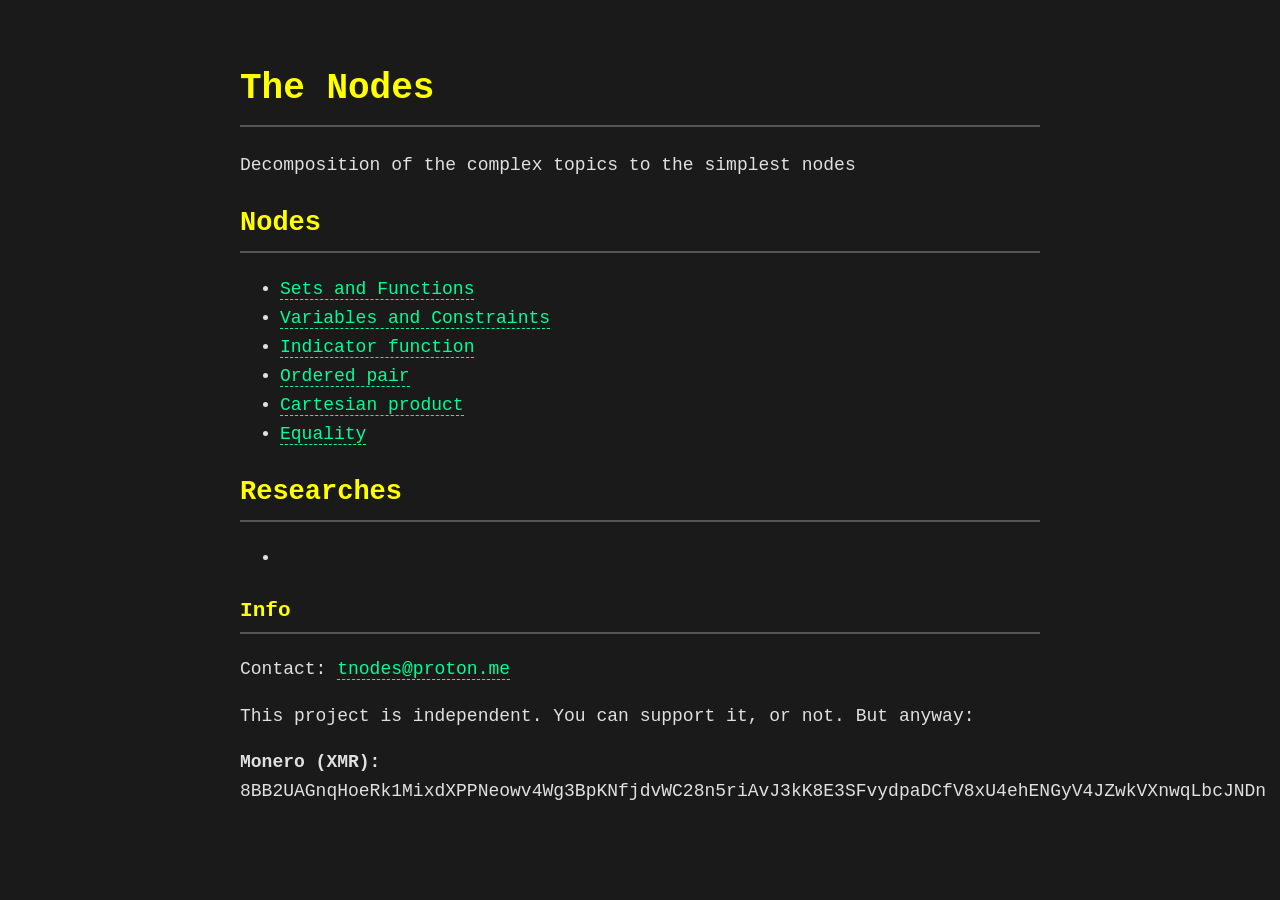
<file: index.html>
<!doctype html>
<html lang="en">
<head>
    <meta charset="utf-8">
    <meta name="viewport" content="width=device-width, initial-scale=1">
    <title>The Nodes</title>
    <link rel="stylesheet" href="style.css">
</head>
<body>
    <header>
        <h1>The Nodes</h1>
        <p>Decomposition of the complex topics to the simplest nodes</p>
    </header>
    <main>
        <h2>Nodes</h2>
        <ul>
            <li>
                <a href="nodes/cat.html">Sets and Functions</a>
                <span class="meta"></span>
            </li>
             <li>
                <a href="nodes/var.html">Variables and Constraints</a>
                <span class="meta"></span>
            </li>
            <li>
                <a href="nodes/ind.html">Indicator function</a>
                <span class="meta"></span>
            </li>
            <li>
                <a href="nodes/pair.html">Ordered pair</a>
                <span class="meta"></span>
            </li>
             <li>
                <a href="nodes/product.html">Cartesian product</a>
                <span class="meta"></span>
            </li>
            <li>
                <a href="nodes/eq.html">Equality</a>
                <span class="meta"></span>
            </li>
            <!-- next -->
        </ul>
        <h2>Researches</h2>
        <ul>
            <li>
            </li>
            <!--next -->
        </ul>
    </main>

    <footer>
        <h3>Info</h3>
        <p>Contact: <a href="mailto:tnodes@proton.me">tnodes@proton.me</a></p>
        <p>This project is independent. You can support it, or not. But anyway:</p>
        
        <p>
            <strong>Monero (XMR):</strong><br>
            <span class="crypto-address">8BB2UAGnqHoeRk1MixdXPPNeowv4Wg3BpKNfjdvWC28n5riAvJ3kK8E3SFvydpaDCfV8xU4ehENGyV4JZwkVXnwqLbcJNDn</span>
        </p>

<!--
        <p>
            <strong>Fiat:</strong> 
            <a href="ССЫЛКА_НА_BOOSTY">Donate via PayPal / Card</a>
        </p>
-->
    </footer>
</body>
</html>
</file>
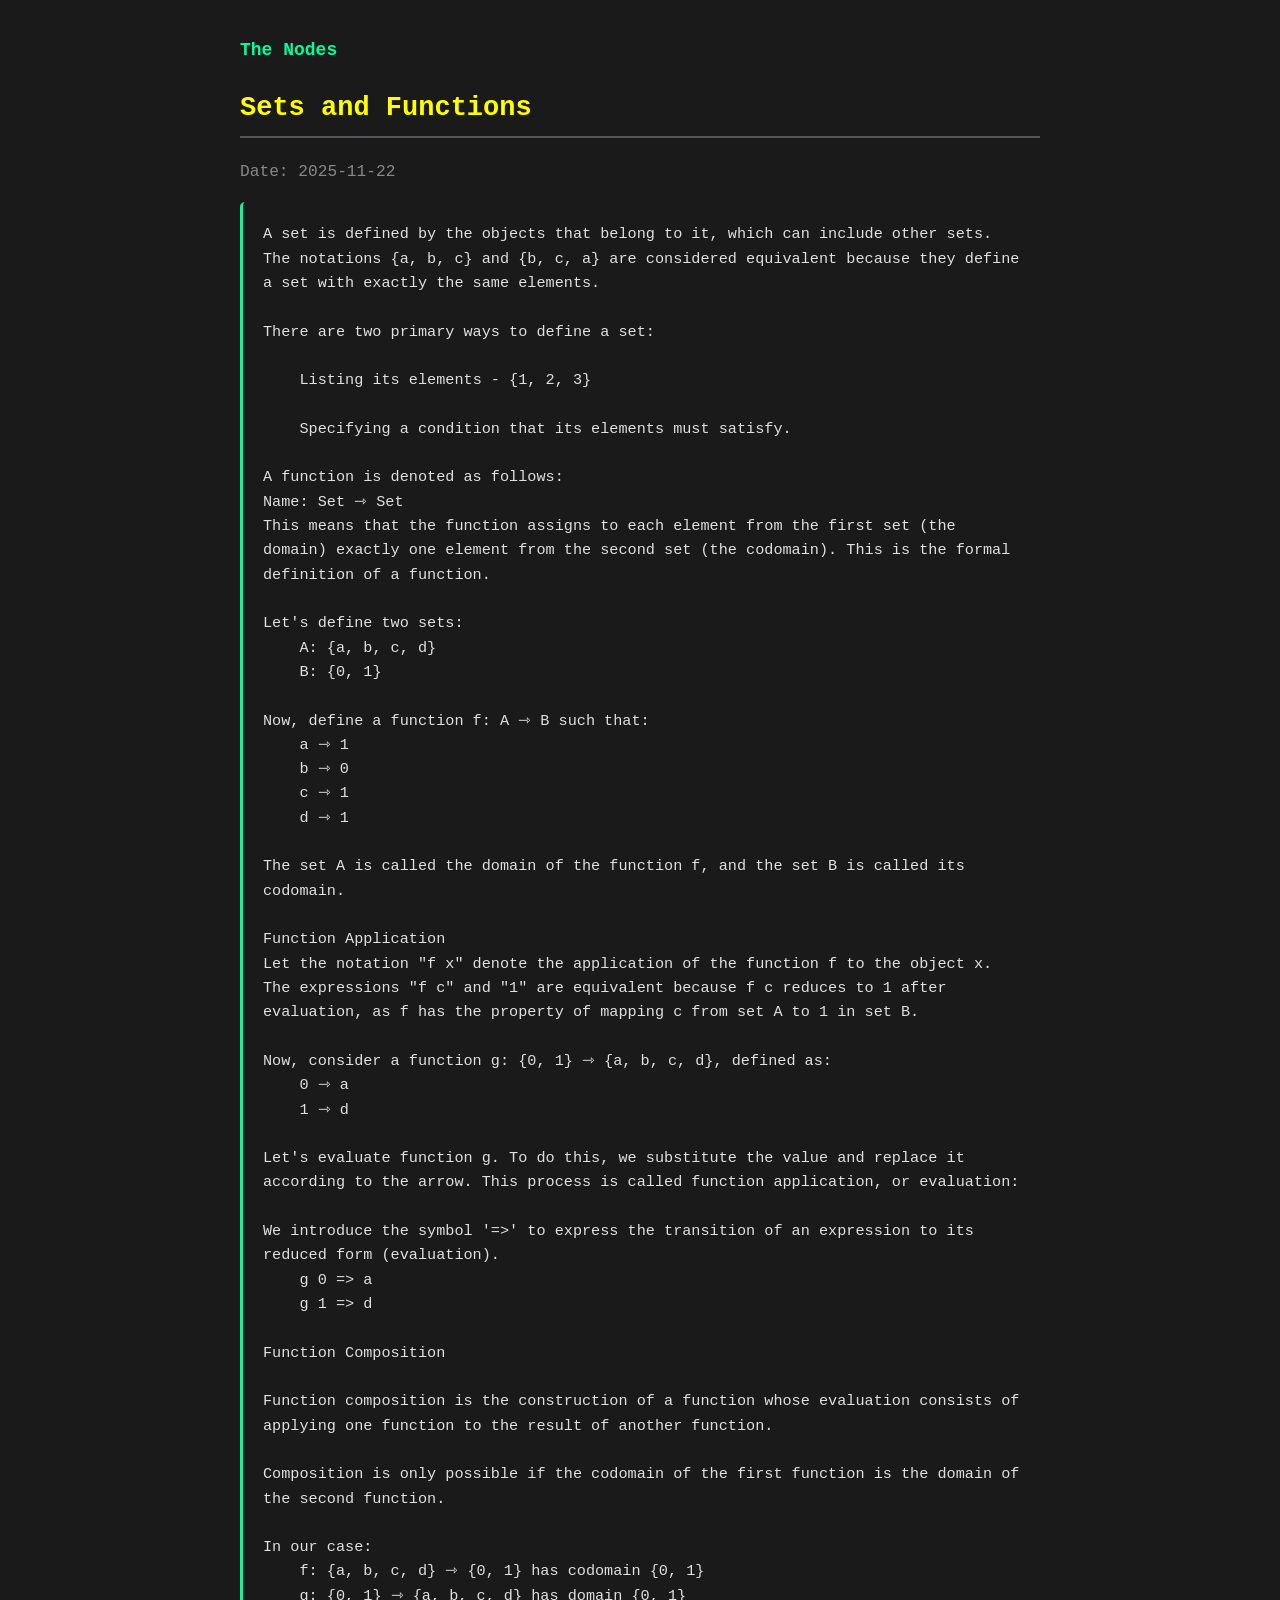
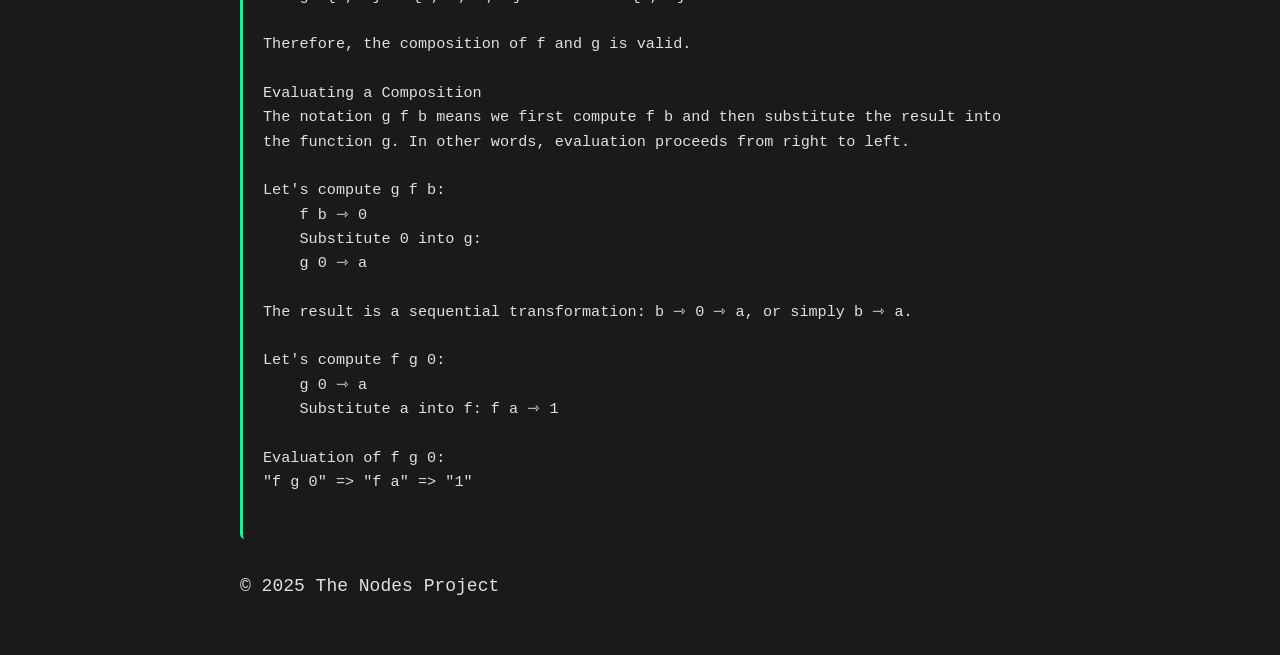
<file: nodes/cat.html>
<!doctype html>
<html lang="en">
<head>
    <meta charset="utf-8">
    <meta name="viewport" content="width=device-width, initial-scale=1">
    <title>Sets and Functions</title>
    <link rel="stylesheet" href="../style.css">
</head>
<body>
    <header>
        <a href="../index.html" class="home-link">The Nodes</a>
    </header>
    <main>
        <article>
            <h1>Sets and Functions</h1>
            <p class="meta">Date: 2025-11-22</p>

<pre class="raw-node">
A set is defined by the objects that belong to it, which can include other sets. The notations {a, b, c} and {b, c, a} are considered equivalent because they define a set with exactly the same elements.

There are two primary ways to define a set:

    Listing its elements - {1, 2, 3}

    Specifying a condition that its elements must satisfy.

A function is denoted as follows:
Name: Set ⇾ Set
This means that the function assigns to each element from the first set (the domain) exactly one element from the second set (the codomain). This is the formal definition of a function.

Let's define two sets:
    A: {a, b, c, d}
    B: {0, 1}

Now, define a function f: A ⇾ B such that:
    a ⇾ 1
    b ⇾ 0
    c ⇾ 1
    d ⇾ 1

The set A is called the domain of the function f, and the set B is called its codomain.

Function Application
Let the notation "f x" denote the application of the function f to the object x. The expressions "f c" and "1" are equivalent because f c reduces to 1 after evaluation, as f has the property of mapping c from set A to 1 in set B.

Now, consider a function g: {0, 1} ⇾ {a, b, c, d}, defined as:
    0 ⇾ a
    1 ⇾ d

Let's evaluate function g. To do this, we substitute the value and replace it according to the arrow. This process is called function application, or evaluation:

We introduce the symbol '=>' to express the transition of an expression to its reduced form (evaluation).
    g 0 => a
    g 1 => d

Function Composition

Function composition is the construction of a function whose evaluation consists of applying one function to the result of another function.

Composition is only possible if the codomain of the first function is the domain of the second function.

In our case:
    f: {a, b, c, d} ⇾ {0, 1} has codomain {0, 1}
    g: {0, 1} ⇾ {a, b, c, d} has domain {0, 1}

Therefore, the composition of f and g is valid.

Evaluating a Composition
The notation g f b means we first compute f b and then substitute the result into the function g. In other words, evaluation proceeds from right to left.

Let's compute g f b:
    f b ⇾ 0
    Substitute 0 into g:
    g 0 ⇾ a

The result is a sequential transformation: b ⇾ 0 ⇾ a, or simply b ⇾ a.

Let's compute f g 0:
    g 0 ⇾ a
    Substitute a into f: f a ⇾ 1

Evaluation of f g 0:
"f g 0" => "f a" => "1"

</pre>
        </article>
    </main>
    <footer>
        <p>© 2025 The Nodes Project</p>
    </footer>
</body>
</html>
</file>
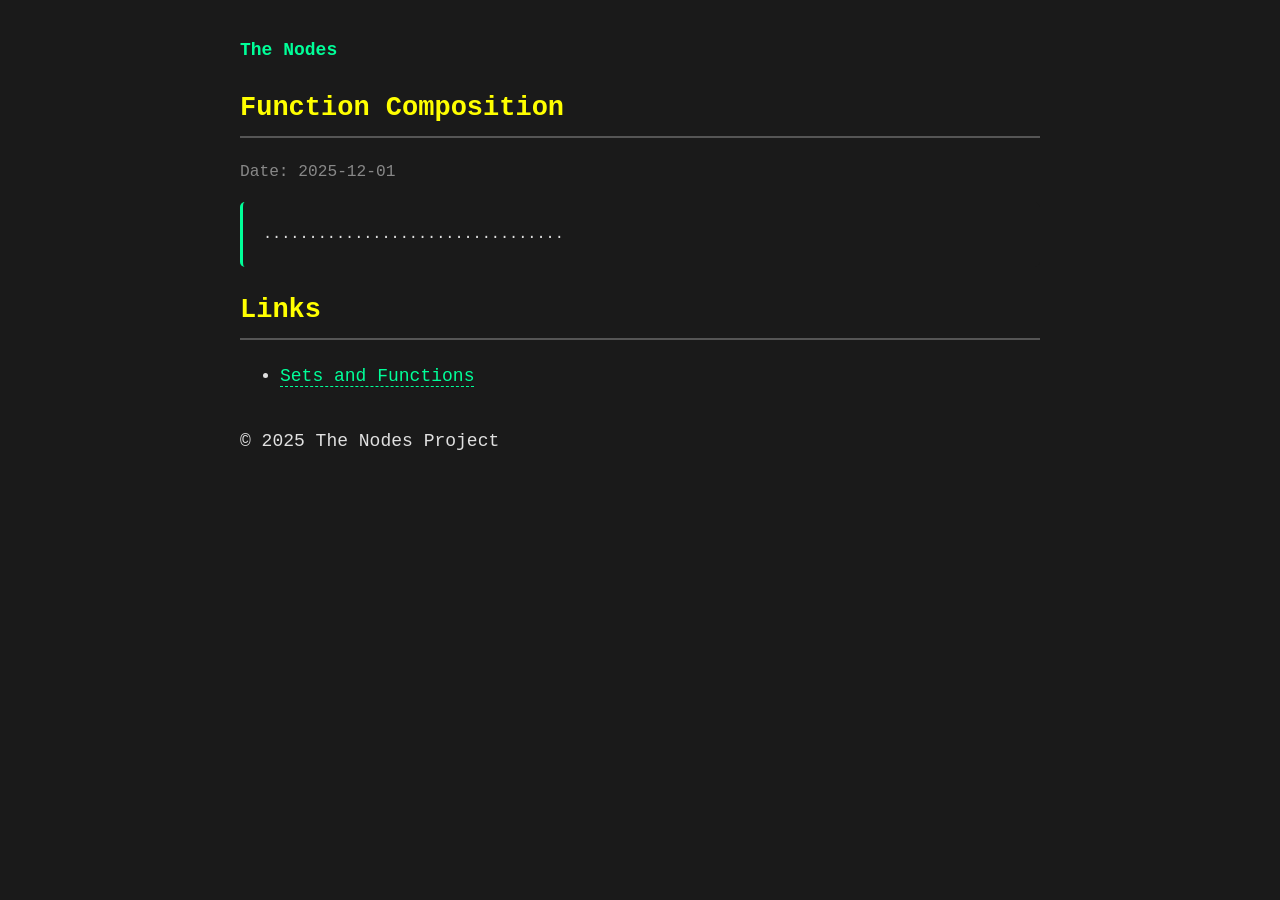
<file: nodes/co.html>
<!doctype html>
<html lang="en">
<head>
    <meta charset="utf-8">
    <meta name="viewport" content="width=device-width, initial-scale=1">
    <title>Function Composition</title>
    <link rel="stylesheet" href="../style.css">
</head>
<body>
    <header>
        <a href="../index.html" class="home-link">The Nodes</a>
    </header>
    <main>
        <article>
            <h1>Function Composition</h1>
            <p class="meta">Date: 2025-12-01</p>

<pre class="raw-node">
.................................
</pre>
            <h2>Links</h2>
            <ul>
                <li><a href="cat.html">Sets and Functions</a></li>
            </ul>
        </article>
    </main>
    <footer>
        <p>© 2025 The Nodes Project</p>
    </footer>
</body>
</html>
</file>
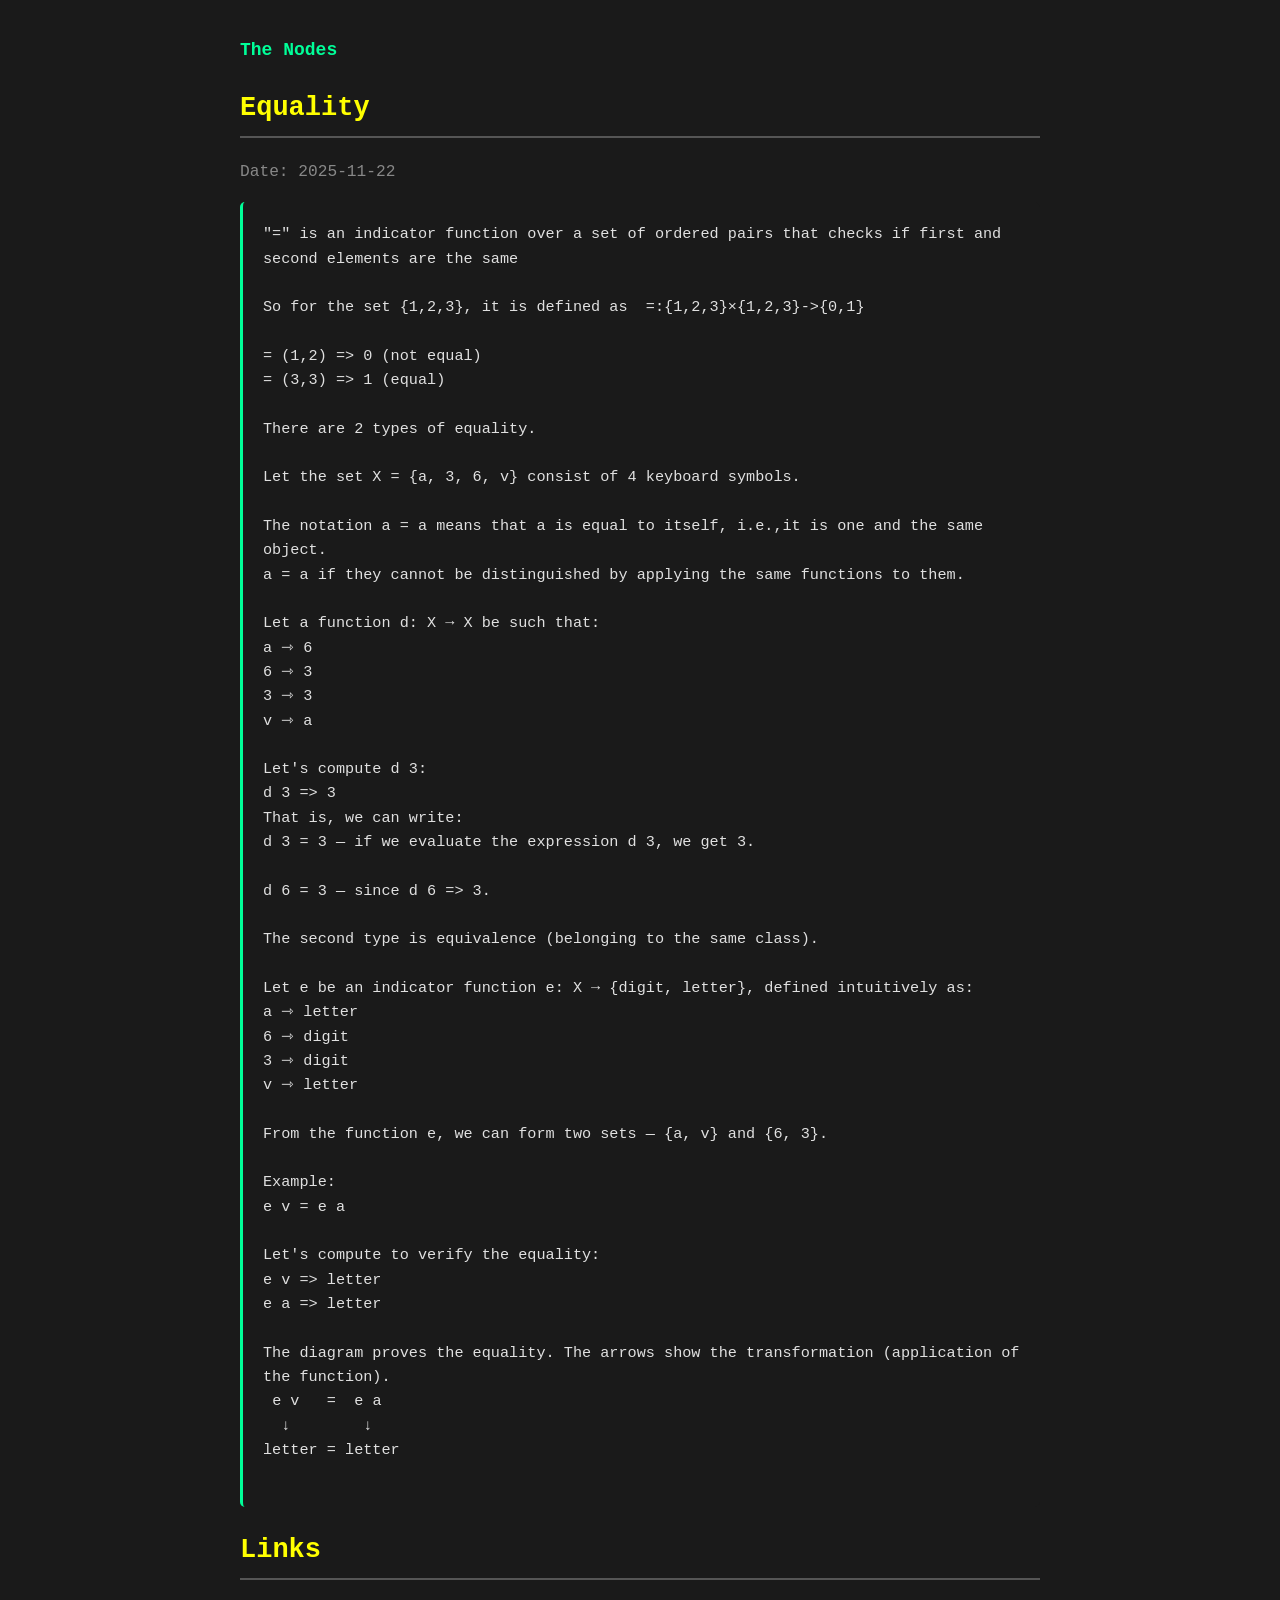
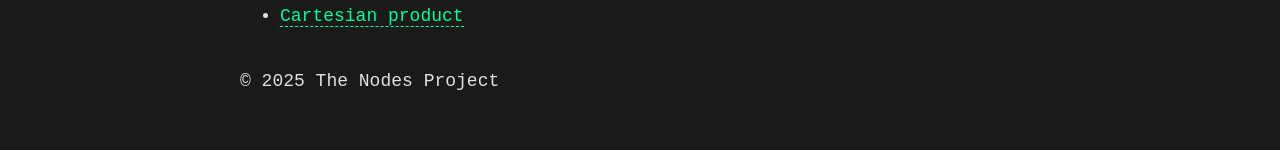
<file: nodes/eq.html>
<!doctype html>
<html lang="ru">
<head>
    <meta charset="utf-8">
    <meta name="viewport" content="width=device-width, initial-scale=1">
    <title>Equality</title>
    <link rel="stylesheet" href="../style.css">
</head>
<body>
    <header>
        <a href="../index.html" class="home-link">The Nodes</a>
    </header>
    <main>
        <article>
            <h1>Equality</h1>
            <p class="meta">Date: 2025-11-22</p>

<pre class="raw-node">
"=" is an indicator function over a set of ordered pairs that checks if first and second elements are the same

So for the set {1,2,3}, it is defined as  =:{1,2,3}×{1,2,3}->{0,1}

= (1,2) => 0 (not equal)
= (3,3) => 1 (equal)

There are 2 types of equality.

Let the set X = {a, 3, 6, v} consist of 4 keyboard symbols.

The notation a = a means that a is equal to itself, i.e.,it is one and the same object.
a = a if they cannot be distinguished by applying the same functions to them.

Let a function d: X → X be such that:
a ⇾ 6
6 ⇾ 3
3 ⇾ 3
v ⇾ a

Let's compute d 3:
d 3 => 3
That is, we can write:
d 3 = 3 — if we evaluate the expression d 3, we get 3.

d 6 = 3 — since d 6 => 3.

The second type is equivalence (belonging to the same class).

Let e be an indicator function e: X → {digit, letter}, defined intuitively as:
a ⇾ letter
6 ⇾ digit
3 ⇾ digit
v ⇾ letter

From the function e, we can form two sets — {a, v} and {6, 3}.

Example:
e v = e a

Let's compute to verify the equality:
e v => letter
e a => letter

The diagram proves the equality. The arrows show the transformation (application of the function).
 e v   =  e a
  ↓        ↓
letter = letter

</pre>
            <h2>Links</h2>
            <ul>
                <li><a href="product.html">Cartesian product</a></li>
             </ul>
        </article>
    </main>
    <footer>
        <p>© 2025 The Nodes Project</p>
    </footer>
</body>
</html>
</file>
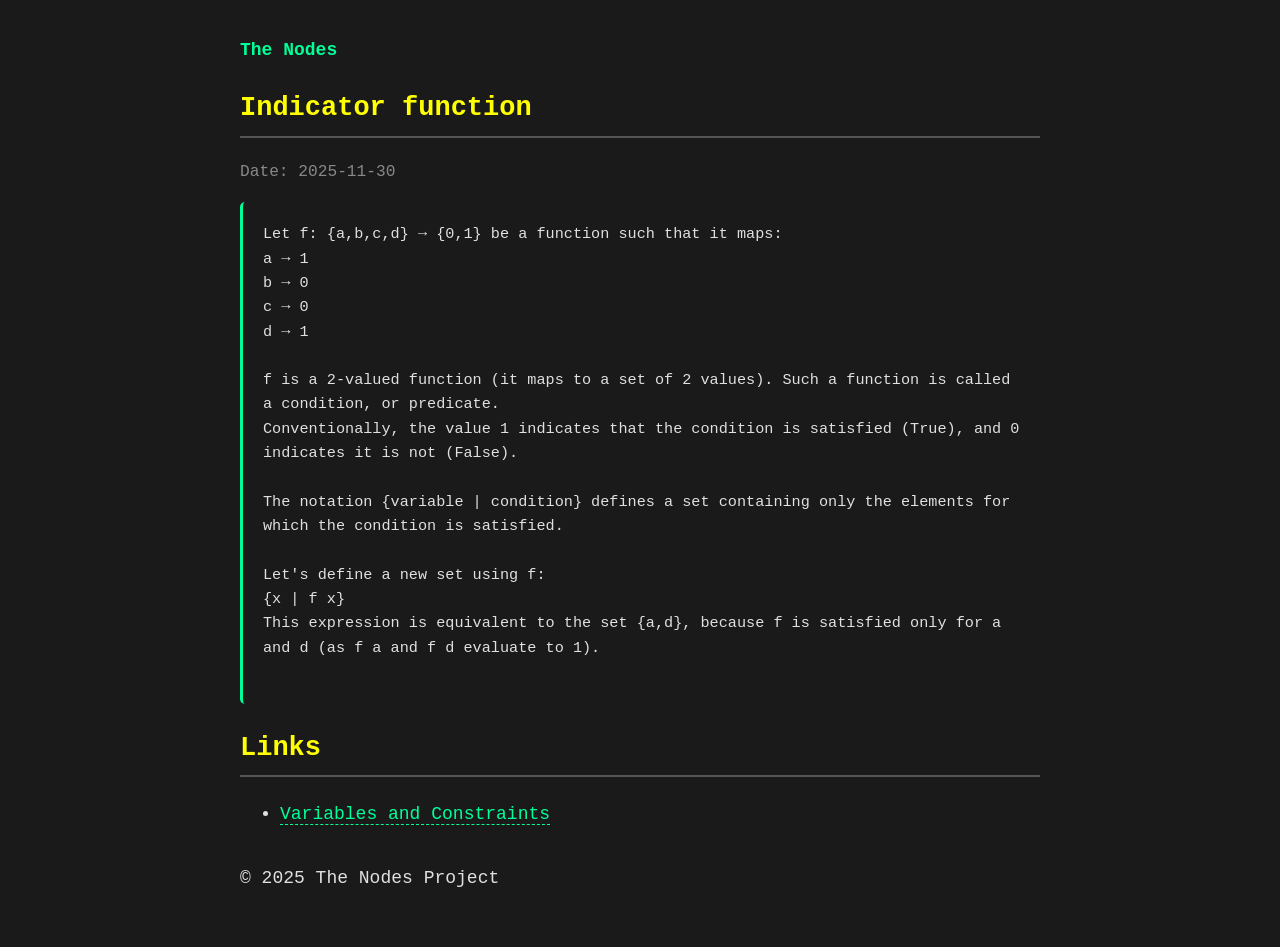
<file: nodes/ind.html>
<!doctype html>
<html lang="en">
<head>
    <meta charset="utf-8">
    <meta name="viewport" content="width=device-width, initial-scale=1">
    <title>Indicator function</title>
    <link rel="stylesheet" href="../style.css">
</head>
<body>
    <header>
        <a href="../index.html" class="home-link">The Nodes</a>
    </header>
    <main>
        <article>
            <h1>Indicator function</h1>
            <p class="meta">Date: 2025-11-30</p>
<pre class="raw-node">
Let f: {a,b,c,d} → {0,1} be a function such that it maps:
a → 1
b → 0
c → 0
d → 1

f is a 2-valued function (it maps to a set of 2 values). Such a function is called a condition, or predicate.
Conventionally, the value 1 indicates that the condition is satisfied (True), and 0 indicates it is not (False).

The notation {variable | condition} defines a set containing only the elements for which the condition is satisfied.

Let's define a new set using f:
{x | f x} 
This expression is equivalent to the set {a,d}, because f is satisfied only for a and d (as f a and f d evaluate to 1).

</pre>

            <h2>Links</h2>
            <ul>
                <li><a href="var.html">Variables and Constraints</a></li>
            </ul>
        </article>
    </main>
    <footer>
        <p>© 2025 The Nodes Project</p>
    </footer>
</body>
</html>
</file>
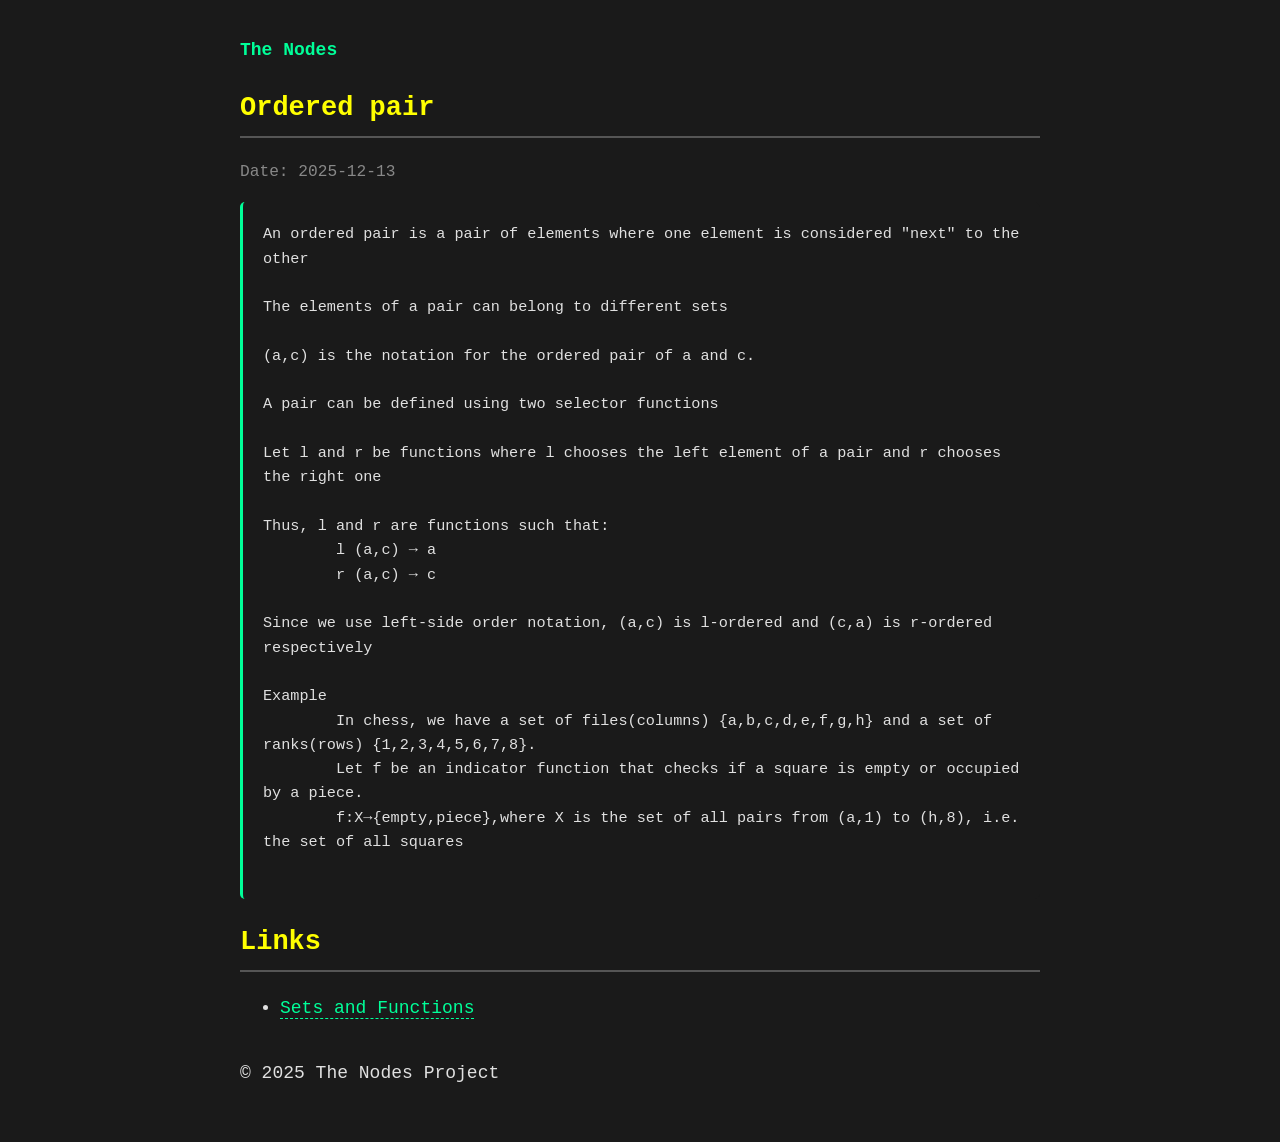
<file: nodes/pair.html>
<!doctype html>
<html lang="en">
<head>
    <meta charset="utf-8">
    <meta name="viewport" content="width=device-width, initial-scale=1">
    <title>Ordered pair</title>
    <link rel="stylesheet" href="../style.css">
</head>
<body>
    <header>
        <a href="../index.html" class="home-link">The Nodes</a>
    </header>
    <main>
        <article>
            <h1>Ordered pair</h1>
            <p class="meta">Date: 2025-12-13</p>

<pre class="raw-node">
An ordered pair is a pair of elements where one element is considered "next" to the other

The elements of a pair can belong to different sets

(a,c) is the notation for the ordered pair of a and c.

A pair can be defined using two selector functions

Let l and r be functions where l chooses the left element of a pair and r chooses the right one

Thus, l and r are functions such that: 
	l (a,c) → a 
	r (a,c) → c

Since we use left-side order notation, (a,c) is l-ordered and (c,a) is r-ordered respectively

Example
	In chess, we have a set of files(columns) {a,b,c,d,e,f,g,h} and a set of ranks(rows) {1,2,3,4,5,6,7,8}.
	Let f be an indicator function that checks if a square is empty or occupied by a piece.
	f:X→{empty,piece},where X is the set of all pairs from (a,1) to (h,8), i.e. the set of all squares

</pre>
            <h2>Links</h2>
            <ul>
              <li><a href="cat.html">Sets and Functions</a></li>
            </ul>
        </article>
    </main>
    <footer>
        <p>© 2025 The Nodes Project</p>
    </footer>
</body>
</html>
</file>
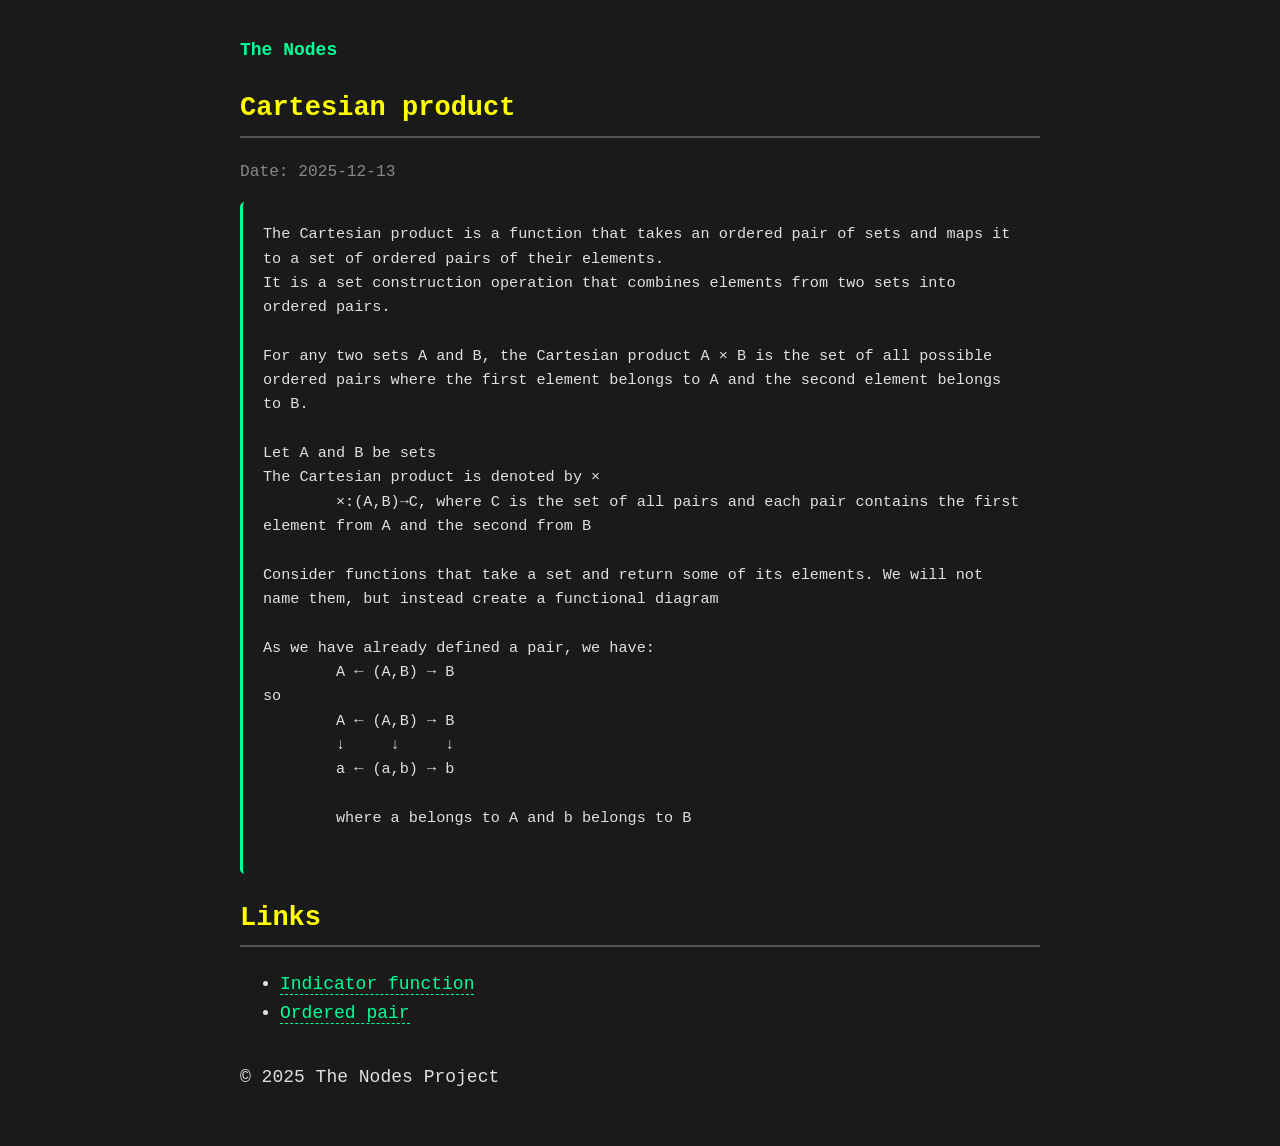
<file: nodes/product.html>
<!doctype html>
<html lang="en">
<head>
    <meta charset="utf-8">
    <meta name="viewport" content="width=device-width, initial-scale=1">
    <title>Cartesian product</title>
    <link rel="stylesheet" href="../style.css">
</head>
<body>
    <header>
        <a href="../index.html" class="home-link">The Nodes</a>
    </header>
    <main>
        <article>
            <h1>Cartesian product</h1>
            <p class="meta">Date: 2025-12-13</p>

<pre class="raw-node">
The Cartesian product is a function that takes an ordered pair of sets and maps it to a set of ordered pairs of their elements.
It is a set construction operation that combines elements from two sets into ordered pairs.

For any two sets A and B, the Cartesian product A × B is the set of all possible ordered pairs where the first element belongs to A and the second element belongs to B. 

Let A and B be sets
The Cartesian product is denoted by ×
	×:(A,B)→C, where C is the set of all pairs and each pair contains the first element from A and the second from B

Consider functions that take a set and return some of its elements. We will not name them, but instead create a functional diagram

As we have already defined a pair, we have:
	A ← (A,B) → B	
so	
	A ← (A,B) → B
	↓     ↓     ↓
	a ← (a,b) → b
	
	where a belongs to A and b belongs to B

</pre>
            <h2>Links</h2>
           <ul>
               <li><a href="ind.html">Indicator function</a></li>
                <li><a href="pair.html">Ordered pair</a></li>
            </ul>
         </article>
    </main>
    <footer>
        <p>© 2025 The Nodes Project</p>
    </footer>
</body>
</html>
</file>
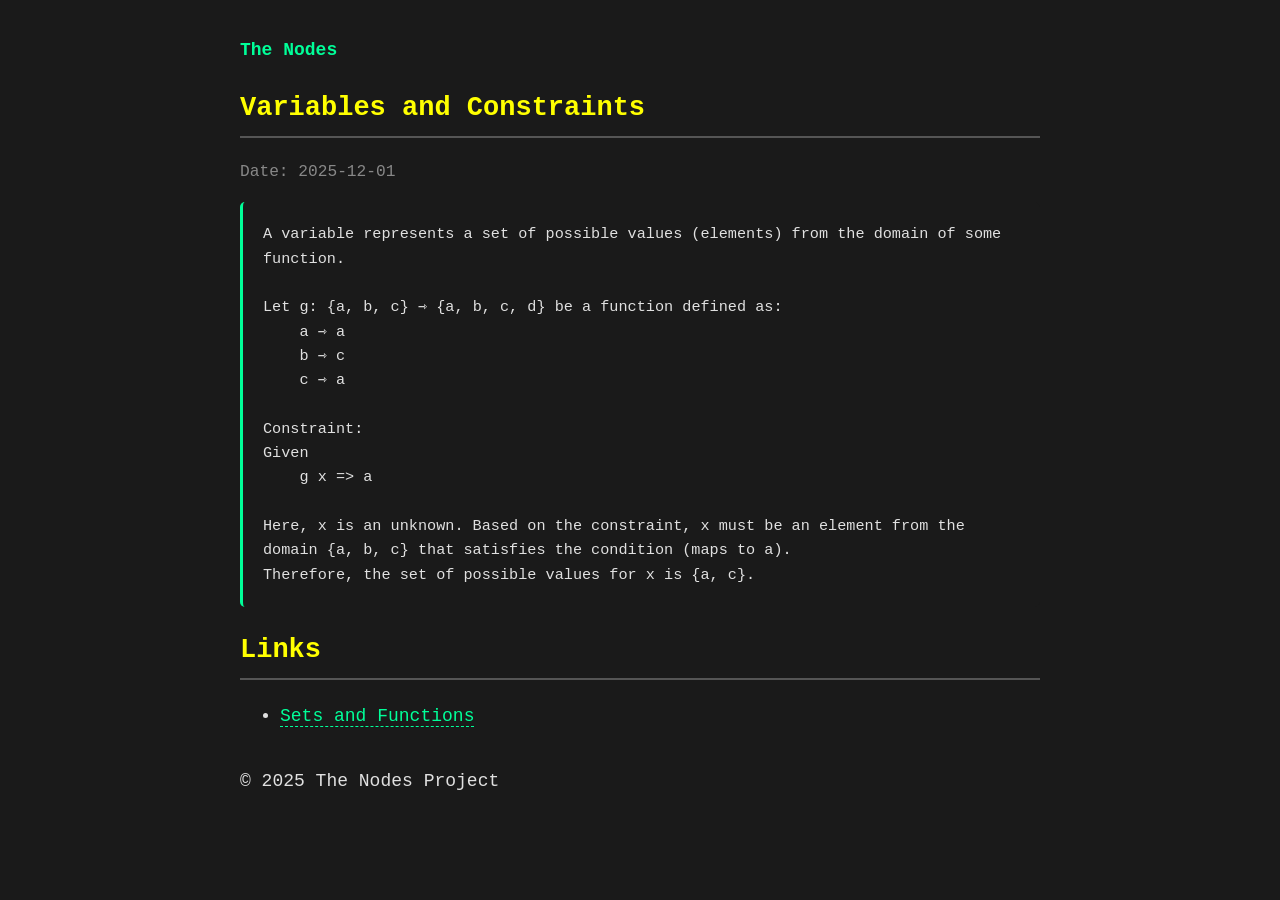
<file: nodes/var.html>
<!doctype html>
<html lang="en">
<head>
    <meta charset="utf-8">
    <meta name="viewport" content="width=device-width, initial-scale=1">
    <title>Variables and Constraints</title>
    <link rel="stylesheet" href="../style.css">
</head>
<body>
    <header>
        <a href="../index.html" class="home-link">The Nodes</a>
    </header>
    <main>
        <article>
            <h1>Variables and Constraints</h1>
            <p class="meta">Date: 2025-12-01</p>
<pre class="raw-node">
A variable represents a set of possible values (elements) from the domain of some function.

Let g: {a, b, c} ⇾ {a, b, c, d} be a function defined as:
    a ⇾ a
    b ⇾ c
    c ⇾ a

Constraint:
Given
    g x => a

Here, x is an unknown. Based on the constraint, x must be an element from the domain {a, b, c} that satisfies the condition (maps to a).
Therefore, the set of possible values for x is {a, c}.
</pre>
            <h2>Links</h2>
            <ul>
                <li><a href="cat.html">Sets and Functions</a></li>
            </ul>
        </article>
    </main>
    <footer>
        <p>© 2025 The Nodes Project</p>
    </footer>
</body>
</html>
</file>
<file: style.css>
/* Сброс базовых стилей и настройка шрифтов */
body {
    background-color: #1a1a1a; /* Чуть мягче, чем чисто черный */
    color: #e0e0e0;          /* Чуть мягче, чем чисто белый/зеленый */
    font-family: 'Courier New', Courier, monospace; /* Классический моноширинный */
    font-size: 18px;
    line-height: 1.6;
    margin: 0 auto;
    max-width: 800px;        /* Ограничиваем ширину для читаемости */
    padding: 2em;
}

article {
    max-width: 100%;
    overflow-x: hidden; /* Предотвращает выход за границы */
}

main, footer {
    max-width: 100%;
    box-sizing: border-box;
}

a {
    color: #00ff99;          /* Мятно-зеленый */
    text-decoration: none;
    border-bottom: 1px dashed #00ff99;
}
a:hover {
    color: #ffffff;
    background-color: #00ff99;
}

/* Заголовки */
h1, h2, h3 {
    color: #ffff00; /* Желтый, как в вашем старом файле */
    border-bottom: 2px solid #555;
    padding-bottom: 0.2em;
}

/* Мета-информация (дата, и т.д.) */
.meta {
    color: #888;
    font-size: 0.9em;
}

/* Код */
code {
    background-color: #333;
    padding: 0.2em 0.4em;
    border-radius: 3px;
}
pre {
    background-color: #2a2a2a;
    padding: 1em;
    overflow-x: scroll; /* Горизонтальная прокрутка для длинного кода */
}

.raw-node {
    white-space: pre-wrap;       /* Сохраняет пробелы, но переносит длинные строки */
    word-wrap: break-word;       /* Ломает слова, если они не влезают */
    font-family: "Consolas", "Monaco", "Courier New", monospace;
    overflow-wrap: anywhere;     /* жёсткий перенос при необходимости */
    word-break: break-word;
    max-width: 100%;
    font-size: 0.95rem;
    line-height: 1.6;
    color: #e0e0e0;
    background-color: #1a1a1a;
    padding: 20px;
    border-radius: 5px;
    border-left: 3px solid #00ff99;
}

/* Навигационная ссылка на главную */
.home-link {
    font-weight: bold;
    border: none;
}
</file>
